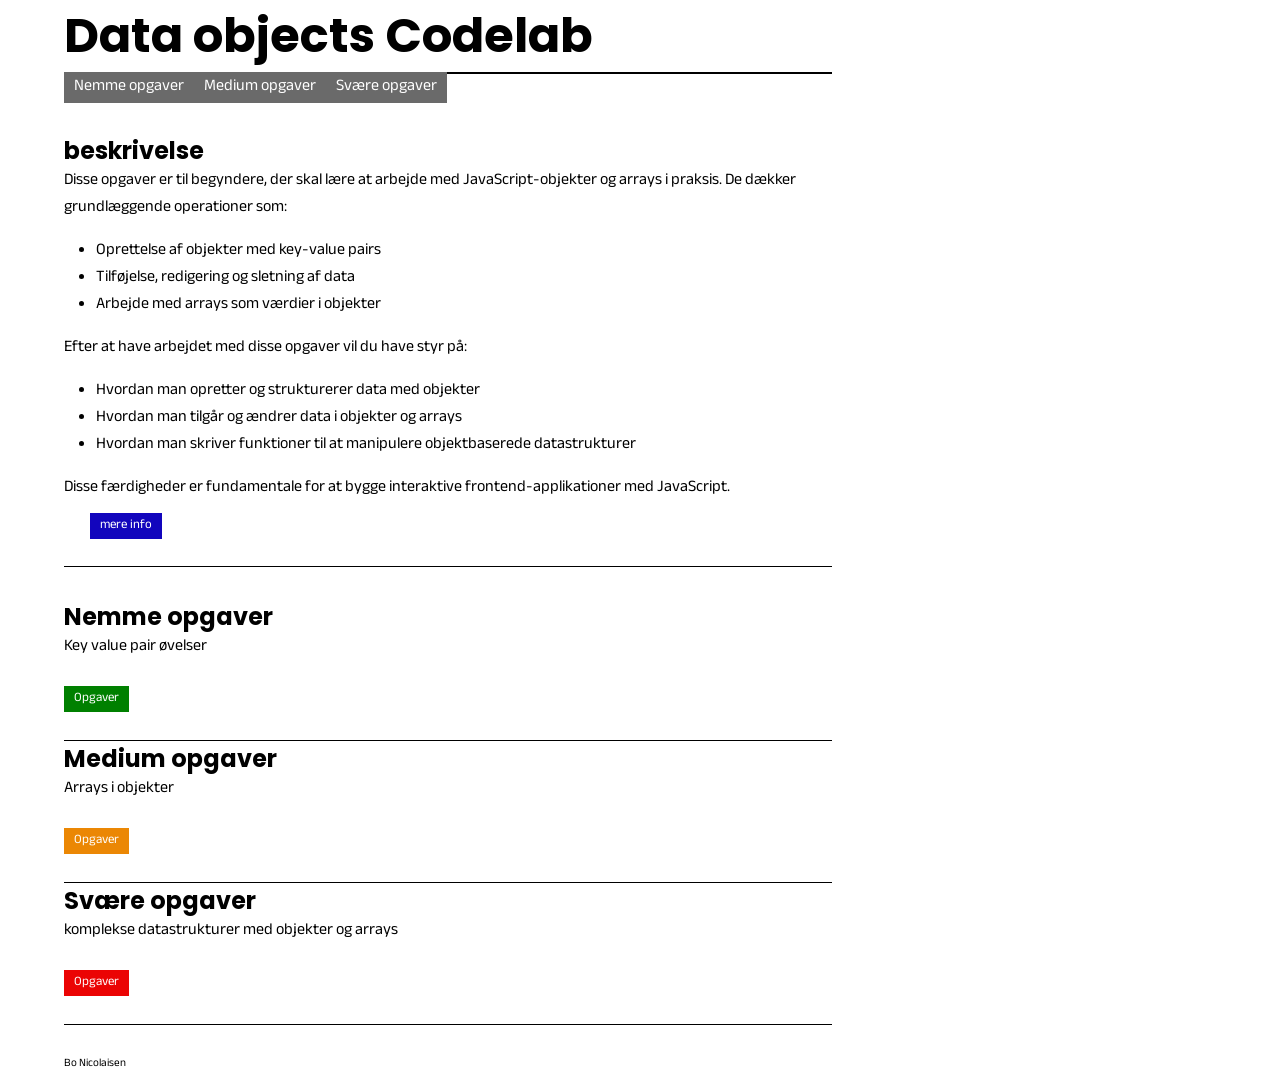
<file: index.html>
<!DOCTYPE html>
<!--[if lt IE 7]>      <html class="no-js lt-ie9 lt-ie8 lt-ie7"> <![endif]-->
<!--[if IE 7]>         <html class="no-js lt-ie9 lt-ie8"> <![endif]-->
<!--[if IE 8]>         <html class="no-js lt-ie9"> <![endif]-->
<!--[if gt IE 8]>      <html class="no-js"> <!--<![endif]-->
<html>

<head>
    <meta charset="utf-8">
    <meta http-equiv="X-UA-Compatible" content="IE=edge">
    <title>CSS keyframes codeLab</title>
    <meta name="description" content="">
    <meta name="viewport" content="width=device-width, initial-scale=1">
    <link rel="stylesheet" href="assets/css/main.css">
    <script src="assets/js/uvtemplate.js" defer></script>
</head>

<body>

    <header id="top">
        <h1>Data objects Codelab</h1>
        <nav id="mainMenu">
            <!-- menu generated by js from sections by id -->
        </nav>
        <article class="mainDescription">

            <h2>beskrivelse</h2><p>Disse opgaver er til begyndere, der skal lære at arbejde med JavaScript-objekter og arrays i praksis. De dækker grundlæggende operationer som:

<ul>
<li>Oprettelse af objekter med key-value pairs</li>
<li>Tilføjelse, redigering og sletning af data</li>
<li>Arbejde med arrays som værdier i objekter</li>
</ul>


            <p>Efter at have arbejdet med disse opgaver vil du have styr på:

<ul>
<li>Hvordan man opretter og strukturerer data med objekter</li>
<li>Hvordan man tilgår og ændrer data i objekter og arrays</li>
<li>Hvordan man skriver funktioner til at manipulere objektbaserede datastrukturer</li>
</ul>

Disse færdigheder er fundamentale for at bygge interaktive frontend-applikationer med JavaScript.</p>

            <ul class="assignmentNav">
                <li><a class="info" href="assets/pages/topic.html">mere info</a></li>

            </ul>

        </article>

    </header>


    <section id="sectionOne">
        <h2>Nemme opgaver</h2>
        <p>Key value pair øvelser</p> <br>
        <ul class="assignmentNav">
            <li><a class="easy" href="assets/pages/easy.html">Opgaver</a></li>

        </ul>


        <footer class="sectionFooter">
            <!--   <a href="#top">back</a> -->
        </footer>

    </section>

    <section id="sectionTwo">
        <h2>Medium opgaver</h2>
        <p>Arrays i objekter</p> <br>
        <ul class="assignmentNav">
            <li><a class="medium" href="assets/pages/medium.html">Opgaver</a></li>

        </ul>


        <footer class="sectionFooter">
            <!--   <a href="#top">back</a> -->
        </footer>

    </section>

    <section id="sectionOne">
        <h2>Svære opgaver</h2>
        <p>komplekse datastrukturer med objekter og arrays</p> <br>
        <ul class="assignmentNav">
            <li><a class="hard" href="assets/pages/hard.html">Opgaver</a></li>

        </ul>


        <footer class="sectionFooter">
            <!--   <a href="#top">back</a> -->
        </footer>

    </section>





    <footer>
        <article class="footerInfo">
            Bo Nicolaisen
        </article>
    </footer>



</body>

</html>
</file>
<file: assets/css/main.css>
@import url("https://fonts.googleapis.com/css2?family=Anek+Devanagari&family=Poppins:wght@500&display=swap");

* {
  margin: 0px;
  padding: 0px;
}

body {
  font-family: "Anek Devanagari", sans-serif;
  margin-left: 4em;
  width: 60%;
}

h1,
h2,
h3,
h4,
h5,
h6 {
  font-family: "Poppins", sans-serif;
}

h1 {
  font-size: 3rem;
}

pre {
  width: 60%;
  margin: 2%;
}

.mainDescription {
  margin-bottom: 2em;
  margin-top: 2em;
  padding-bottom: 1em;
  border-bottom: 1px solid black;
}

.mainDescription ul {
  margin-left: 2em;
  margin-bottom: 1em;
  margin-top: 1em;
}

/*menu style */
nav {
  border-top: 2px solid black;
}

footer {
  margin-top: 30px;
}

ul {
  margin: 0;
  padding: 0;
}

nav li,
.assignmentNav li {
  display: inline-block;
}

a {
  text-decoration: none;
  color: white;

  background-color: rgb(106, 106, 106);
  padding: 2px 10px;
}

a:hover {
  background-color: rgb(128, 26, 26);
  color: white;
}

/* back button*/

.sectionFooter {
  border-top: none;
  border-bottom: 1px solid black;
}

.sectionFooter a {
  color: white;
  background-color: rgb(106, 106, 106);
  text-decoration: none;

  padding: 0px 10px;
}

.sectionFooter a:hover {
  background-color: rgb(128, 26, 26);
  color: white;
}

.footerInfo {
  font-size: 0.7rem;
}

.assignmentNav {
  font-size: 0.8rem;
}

.easy {
  background-color: green;
}

.medium {
  background-color: rgb(235, 135, 4);
}

.hard {
  background-color: rgb(235, 4, 4);
}

.extreme {
  background-color: rgb(0, 0, 0);
}

.info {
  background-color: rgb(18, 5, 189);
}
</file>
